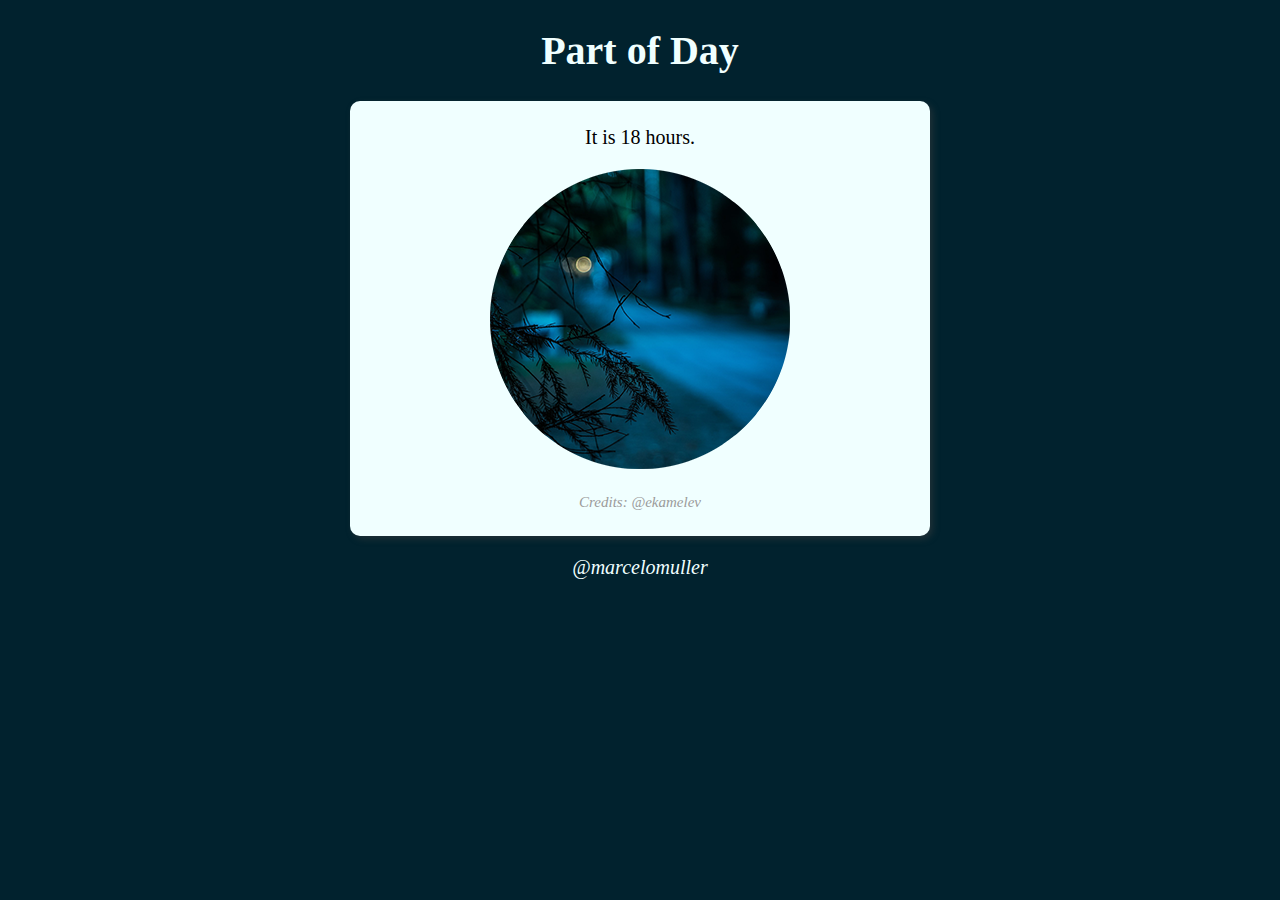
<file: index.html>
<!DOCTYPE html>
<html lang="en">
<head>
    <meta charset="UTF-8">
    <meta name="viewport" content="width=device-width, initial-scale=1.0">
    <meta http-equiv="X-UA-Compatible" content="ie=edge">
    <title>Kind of clock</title>
    <link rel="stylesheet" href="style.css">
</head>
<body onload="load()">
    <header>
        <h1>Part of Day</h1>
    </header>
    <section>
        <div id="msg">
            some message
        </div>
        <div id="pic">
            <img id="picture" src="morningpic.png" alt="Day picture.">
        </div>
        <div id="footmsg">
            footer msg
        </div>
    </section>
    <footer>
        <p>@marcelomuller</p>
    </footer>
    <script src="script.js"></script>
</body>
</html>
</file>
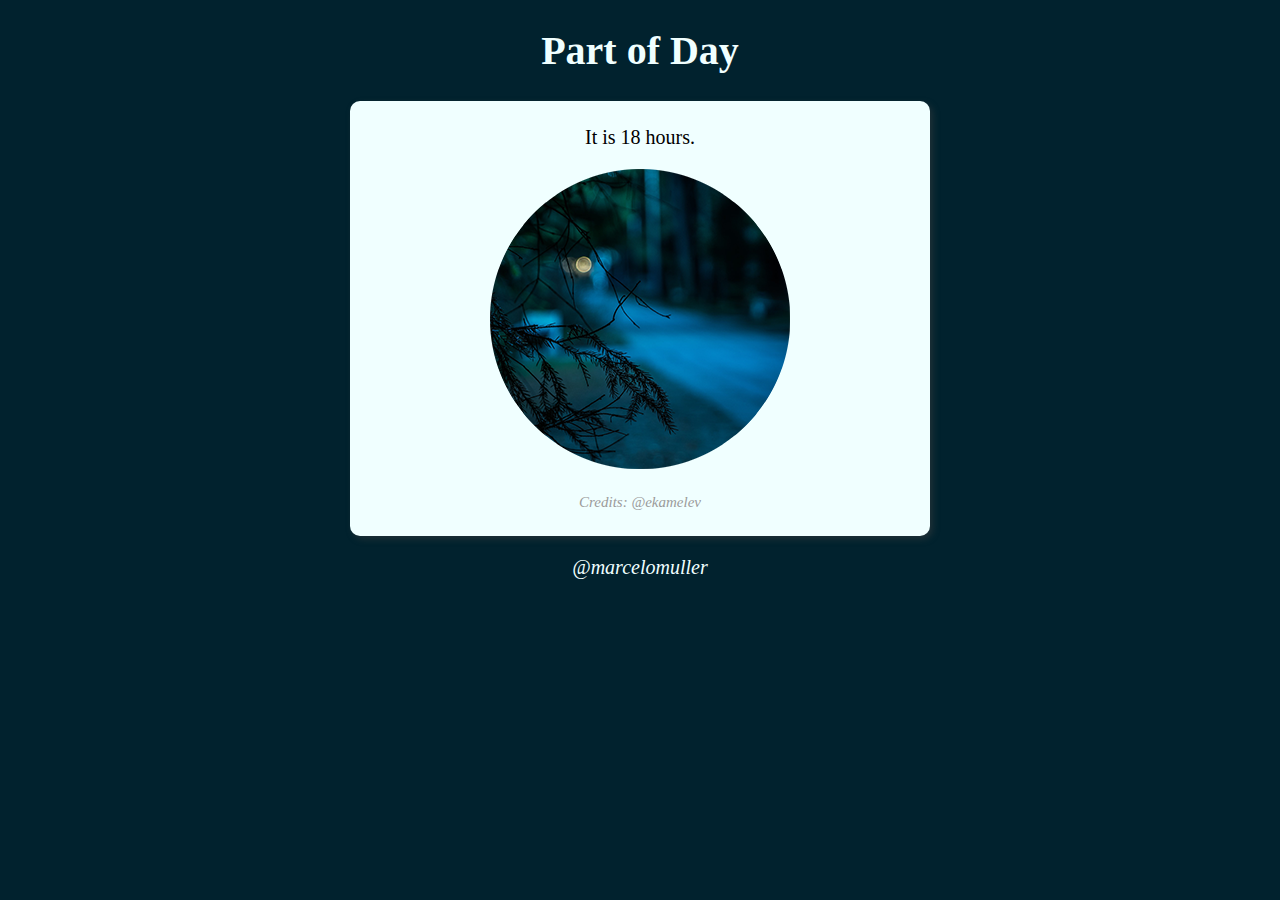
<file: model.html>
<!DOCTYPE html>
<html lang="en">
<head>
    <meta charset="UTF-8">
    <meta name="viewport" content="width=device-width, initial-scale=1.0">
    <meta http-equiv="X-UA-Compatible" content="ie=edge">
    <title>Kind of clock</title>
    <link rel="stylesheet" href="style.css">
</head>
<body onload="load()">
    <header>
        <h1>Part of Day</h1>
    </header>
    <section>
        <div id="msg">
            some message
        </div>
        <div id="pic">
            <img id="picture" src="morningpic.png" alt="Day picture.">
        </div>
        <div id="footmsg">
            footer msg
        </div>
    </section>
    <footer>
        <p>@marcelomuller</p>
    </footer>
    <script src="script.js"></script>
</body>
</html>
</file>
<file: style.css>
body {
    background: rgb(255, 50, 60);
    font: normal 15pt Roboto;
    
}

header {
    color: azure;
    text-align: center;
}

section {
    background: azure;
    border-radius: 10px;
    padding: 15px;
    width: 550px;
    margin: auto;
    box-shadow: 3px 3px 7px rgba(65, 65, 65, 0.479);
}

div {
    text-align: center;
    padding: 10px;
}

#footmsg {
    text-align: center;
    font-size: 15px;
    font-style: italic;
    color: rgb(155, 155, 155);
}

footer {
    font-style: italic;
    color: azure;
    text-align: center;
}
</file>
